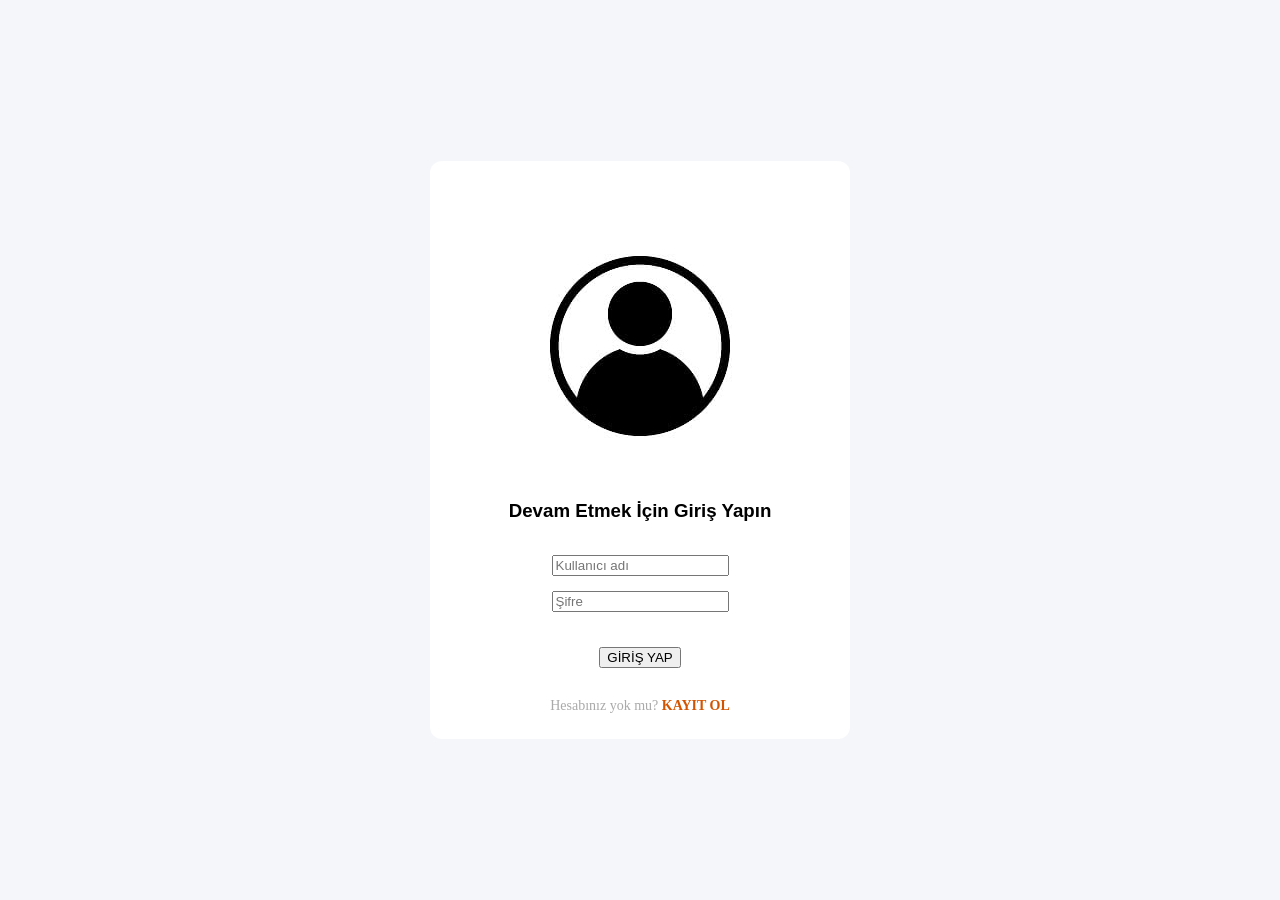
<file: index.html>
<!DOCTYPE html>
<html lang="en">
<head>
    <meta charset="UTF-8">
    <meta name="viewport" content="width=device-width, initial-scale=1.0">
    <title>Giriş Yap</title>
    <link rel="stylesheet" href="style.css">
    <style>
        .link-alani {text-align: center; margin-top: 15px; font-size: 14px; color: #aaa;}
        .link-alani a {color: #d35400; text-decoration: none; font-weight: bold; cursor: pointer;}
        .gizli{display: none;}
    </style>
</head>
<body>
    <div class="giris" id="giris-kutusu">
        <img src="kullanici.jpg" alt="giriş">
        <h3 class="alt-baslik">Devam Etmek İçin Giriş Yapın</h3>
        <form action="giris_kontrol.php" method="post">
            <div class="input">
                <input type="text" id="username" name="kullanici_adi" placeholder="Kullanıcı adı" required>
            </div>
            <div class="input">
                <input type="password" id="password" name="sifre" placeholder="Şifre" required>
            </div>
            <p id="hata_mesaji" class="hata"></p>
            <button type="submit" class="giris-buton">GİRİŞ YAP</button>
        </form>
        <div class="link-alani">
            Hesabınız yok mu? <a onclick="ekranDegistir('kayit')">KAYIT OL</a>
        </div>
    </div>
    <div class="giris gizli" id="kayit-kutusu">
        <img src="kullanici.jpg" alt="kayıt">
        <h3 class="alt-baslik">Yeni Hesap Oluşturun</h3>
        <form action="kaydet.php" method="post">
            <div class="input">
                <input type="text" name="kullanici_adi" placeholder="Kullanıcı adını girin" required>

            </div>
            <div class="input">
                <input type="email" name="email" placeholder="E-posta adresinizi girin" required>
            </div>
            <div class="input">
                <input type="password" name="sifre" placeholder="Güçlü bir şifre giriniz" required>
            </div>
            <button type="submit" class="giris-buton" style="background-color: #27ae60;">KAYDI TAMAMLA</button>
        </form>
        <div class="link-alani">
            Zaten üye misiniz <a onclick="ekranDegistir('giris')">GİRİŞ YAP</a>
        </div>
    </div>
    <script>
        function girisKontrol(event){
            event.preventDefault();
            var username = document.getElementById("username").value;
            var password = document.getElementById("password").value;
            var HataMesaji = document.getElementById("hata_mesaji");
            if(username === "admin" && password === "12345"){
                window.location.href = "vitrin.html"
            }
            else{
                HataMesaji.innerText = "Hatalı Giriş Yaptınız.";
                HataMesaji.style.display = "block";
                document.getElementById("username").style.borderColor = "red";
                document.getElementById("password").style.borderColor = "red";
            }
        }
        function ekranDegistir(hedef){
            var girisFormu = document.getElementById("giris-kutusu");
            var kayitFormu = document.getElementById("kayit-kutusu");

            if (hedef === 'kayit'){
                girisFormu.classList.add("gizli");
                kayitFormu.classList.remove("gizli");
            }
            else{
                kayitFormu.classList.add("gizli");
                girisFormu.classList.remove("gizli");
            }
        }
        // Sayfa yüklendiğinde URL'de hata parametresi var mı kontrol et
window.addEventListener("DOMContentLoaded", () => {
    const urlParams = new URLSearchParams(window.location.search);
    const hata = urlParams.get('hata');
    
    if (hata) {
        var HataMesaji = document.getElementById("hata_mesaji");
        
        // Hata türüne göre mesajı belirliyoruz
        if (hata === "sifre") {
            HataMesaji.innerText = "Şifre yanlış.";
        } else if (hata === "kullanici") {
            HataMesaji.innerText = "Böyle bir kullanıcı bulunamadı.";
        }
        
        // Senin yazdığın o harika kırmızı yapma kodları devreye giriyor:
        HataMesaji.style.display = "block";
        document.getElementById("username").style.borderColor = "red";
        document.getElementById("password").style.borderColor = "red";
    }
});
    </script>
</body>
</html>
</file>
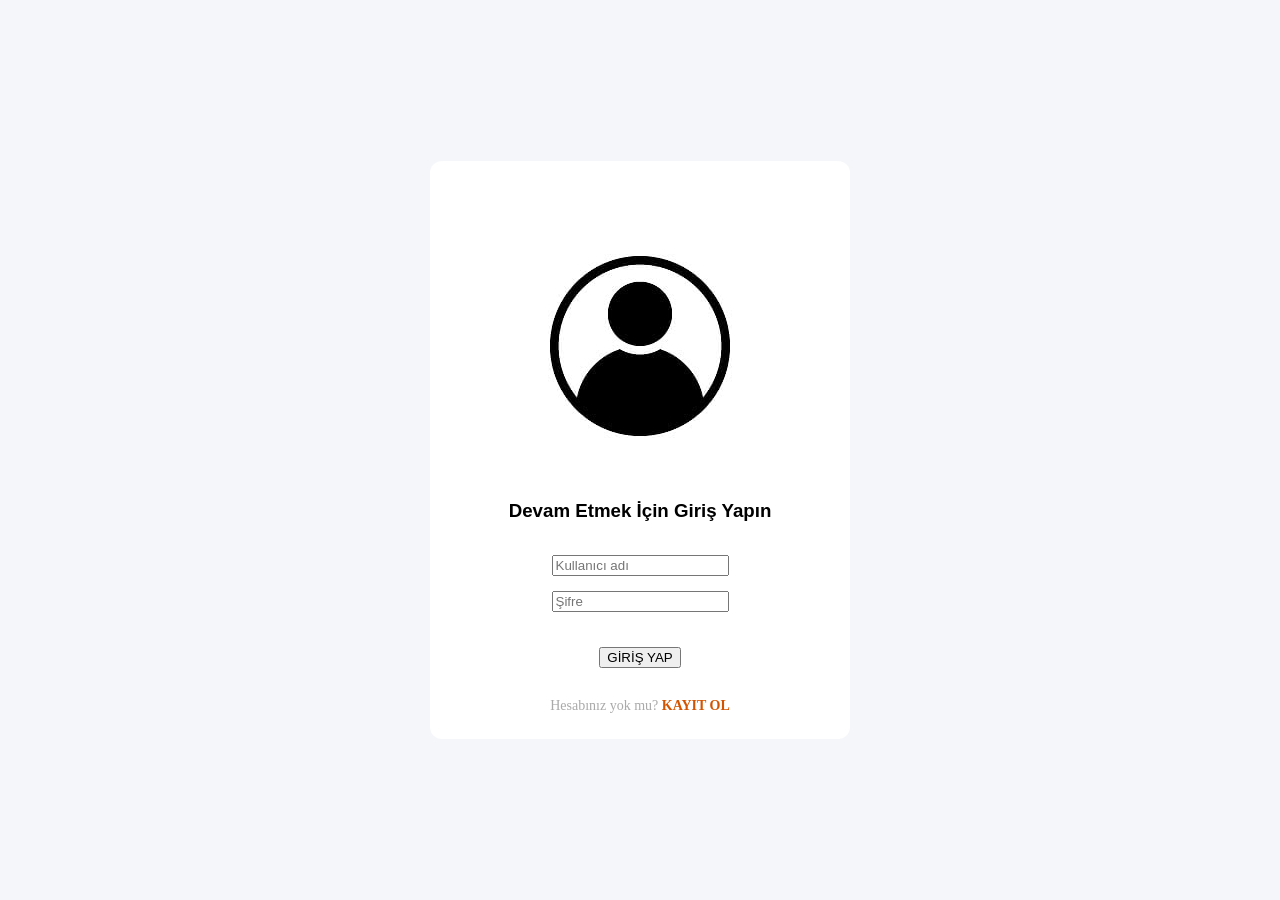
<file: giris.html>
<!DOCTYPE html>
<html lang="en">
<head>
    <meta charset="UTF-8">
    <meta name="viewport" content="width=device-width, initial-scale=1.0">
    <title>Giriş Yap</title>
    <link rel="stylesheet" href="style.css">
    <style>
        .link-alani {text-align: center; margin-top: 15px; font-size: 14px; color: #aaa;}
        .link-alani a {color: #d35400; text-decoration: none; font-weight: bold; cursor: pointer;}
        .gizli{display: none;}
    </style>
</head>
<body>
    <div class="giris" id="giris-kutusu">
        <img src="kullanici.jpg" alt="giriş">
        <h3 class="alt-baslik">Devam Etmek İçin Giriş Yapın</h3>
        <form action="giris_kontrol.php" method="post">
            <div class="input">
                <input type="text" id="username" name="kullanici_adi" placeholder="Kullanıcı adı" required>
            </div>
            <div class="input">
                <input type="password" id="password" name="sifre" placeholder="Şifre" required>
            </div>
            <p id="hata_mesaji" class="hata"></p>
            <button type="submit" class="giris-buton">GİRİŞ YAP</button>
        </form>
        <div class="link-alani">
            Hesabınız yok mu? <a onclick="ekranDegistir('kayit')">KAYIT OL</a>
        </div>
    </div>
    <div class="giris gizli" id="kayit-kutusu">
        <img src="kullanici.jpg" alt="kayıt">
        <h3 class="alt-baslik">Yeni Hesap Oluşturun</h3>
        <form action="kaydet.php" method="post">
            <div class="input">
                <input type="text" name="kullanici_adi" placeholder="Kullanıcı adını girin" required>

            </div>
            <div class="input">
                <input type="email" name="email" placeholder="E-posta adresinizi girin" required>
            </div>
            <div class="input">
                <input type="password" name="sifre" placeholder="Güçlü bir şifre giriniz" required>
            </div>
            <button type="submit" class="giris-buton" style="background-color: #27ae60;">KAYDI TAMAMLA</button>
        </form>
        <div class="link-alani">
            Zaten üye misiniz <a onclick="ekranDegistir('giris')">GİRİŞ YAP</a>
        </div>
    </div>
    <script>
        function girisKontrol(event){
            event.preventDefault();
            var username = document.getElementById("username").value;
            var password = document.getElementById("password").value;
            var HataMesaji = document.getElementById("hata_mesaji");
            if(username === "admin" && password === "12345"){
                window.location.href = "vitrin.html"
            }
            else{
                HataMesaji.innerText = "Hatalı Giriş Yaptınız.";
                HataMesaji.style.display = "block";
                document.getElementById("username").style.borderColor = "red";
                document.getElementById("password").style.borderColor = "red";
            }
        }
        function ekranDegistir(hedef){
            var girisFormu = document.getElementById("giris-kutusu");
            var kayitFormu = document.getElementById("kayit-kutusu");

            if (hedef === 'kayit'){
                girisFormu.classList.add("gizli");
                kayitFormu.classList.remove("gizli");
            }
            else{
                kayitFormu.classList.add("gizli");
                girisFormu.classList.remove("gizli");
            }
        }
        // Sayfa yüklendiğinde URL'de hata parametresi var mı kontrol et
window.addEventListener("DOMContentLoaded", () => {
    const urlParams = new URLSearchParams(window.location.search);
    const hata = urlParams.get('hata');
    
    if (hata) {
        var HataMesaji = document.getElementById("hata_mesaji");
        
        // Hata türüne göre mesajı belirliyoruz
        if (hata === "sifre") {
            HataMesaji.innerText = "Şifre yanlış.";
        } else if (hata === "kullanici") {
            HataMesaji.innerText = "Böyle bir kullanıcı bulunamadı.";
        }
        
        // Senin yazdığın o harika kırmızı yapma kodları devreye giriyor:
        HataMesaji.style.display = "block";
        document.getElementById("username").style.borderColor = "red";
        document.getElementById("password").style.borderColor = "red";
    }
});
    </script>
</body>
</html>
</file>
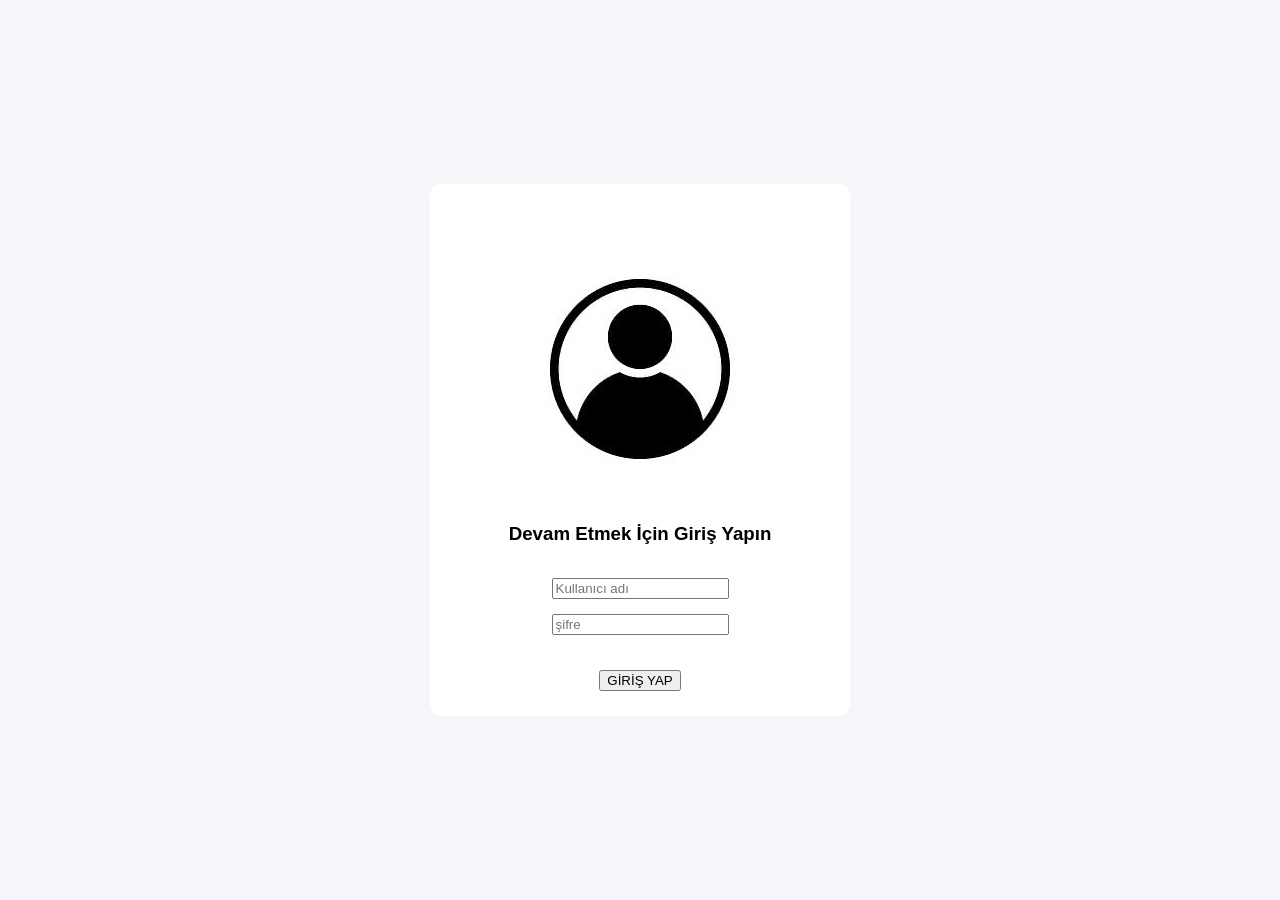
<file: sifre.html>
<!DOCTYPE html>
<html lang="en">
<head>
    <meta charset="UTF-8">
    <meta name="viewport" content="width=device-width, initial-scale=1.0">
    <title>Giriş Yap</title>
    <link rel="stylesheet" href="stil.css">
</head>
<body>
    <div class="giris">
        <img src="kullanici.jpg" alt="giriş">
        <h3 class="alt-baslik">Devam Etmek İçin Giriş Yapın</h3>
     <form onsubmit="girisKontrol(event)">
     <div class="input">
        <input type="text" id="username" placeholder="Kullanıcı adı" required>
     </div>
     <div class="input">
        <input type="password" id="password" placeholder="şifre" required>
     </div>
     <p id="HataMesaji" class="hata" ></p>
     <button type="submit" class="giris-buton">GİRİŞ YAP</button>
     </form>
    </div>
    <script>
        function girisKontrol(event){
            event.preventDefault();
            var username = document.getElementById("username").value;
            var password = document.getElementById("password").value;
            var HataMesaji = document.getElementById("HataMesaji");
            if(username === "admin" && password === "12345"){
                window.location.href = "site.html"
            }
            else{
                HataMesaji.innerText = "Hatalı Giriş Yaptınız.";
                HataMesaji.style.display = "block";
                document.getElementById("username").style.borderColor = "red";
                document.getElementById("password").style.borderColor = "red";
            }
        }
    </script>
</body>
</html>
</file>
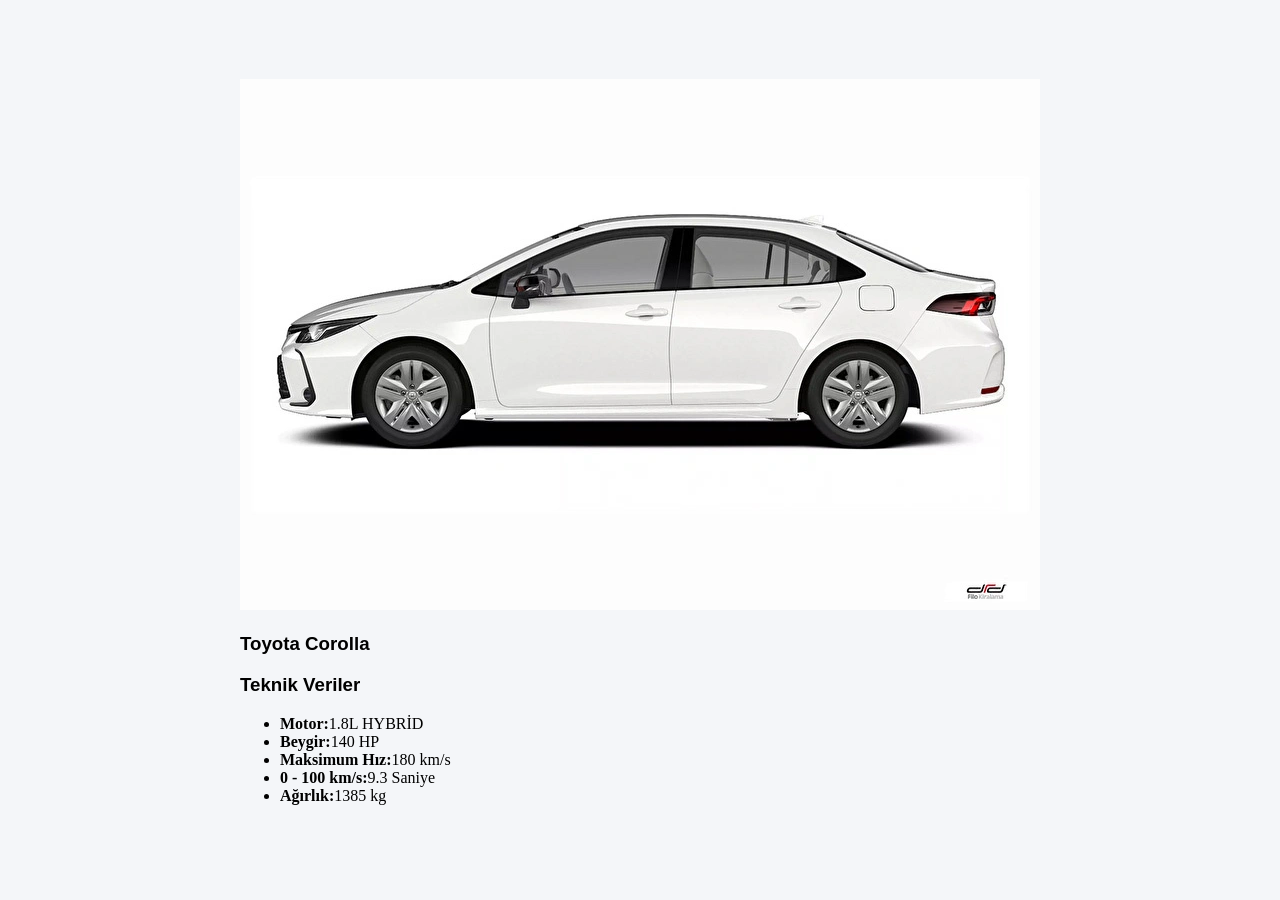
<file: site.html>
<!DOCTYPE html>
<html lang="en">
<head>
    <meta charset="UTF-8">
    <meta name="viewport" content="width=device-width, initial-scale=1.0">
    <title>Vitrin</title>
    <link rel="stylesheet" href="stil.css">
</head>
<body>
    <div class="kart-alani">
        <div class="kart-ici">
            <div class="on-yuz">
                <img src="toyota.corolla.jpg" alt="Toyota Corolla">
                <h3>Toyota Corolla</h3>
            </div>
            <div class="arka-yuz">
                <h3>Teknik Veriler</h3>
                <ul class="ozellikler">
                    <li><strong>Motor:</strong>1.8L HYBRİD</li>
                    <li><strong>Beygir:</strong>140 HP</li>
                    <li><strong>Maksimum Hız:</strong>180 km/s</li>
                    <li><strong>0 - 100 km/s:</strong>9.3 Saniye</li>
                    <li><strong>Ağırlık:</strong>1385 kg</li>
                </ul>
            </div>
        </div>
    </div>    
</body>
</html>
</file>
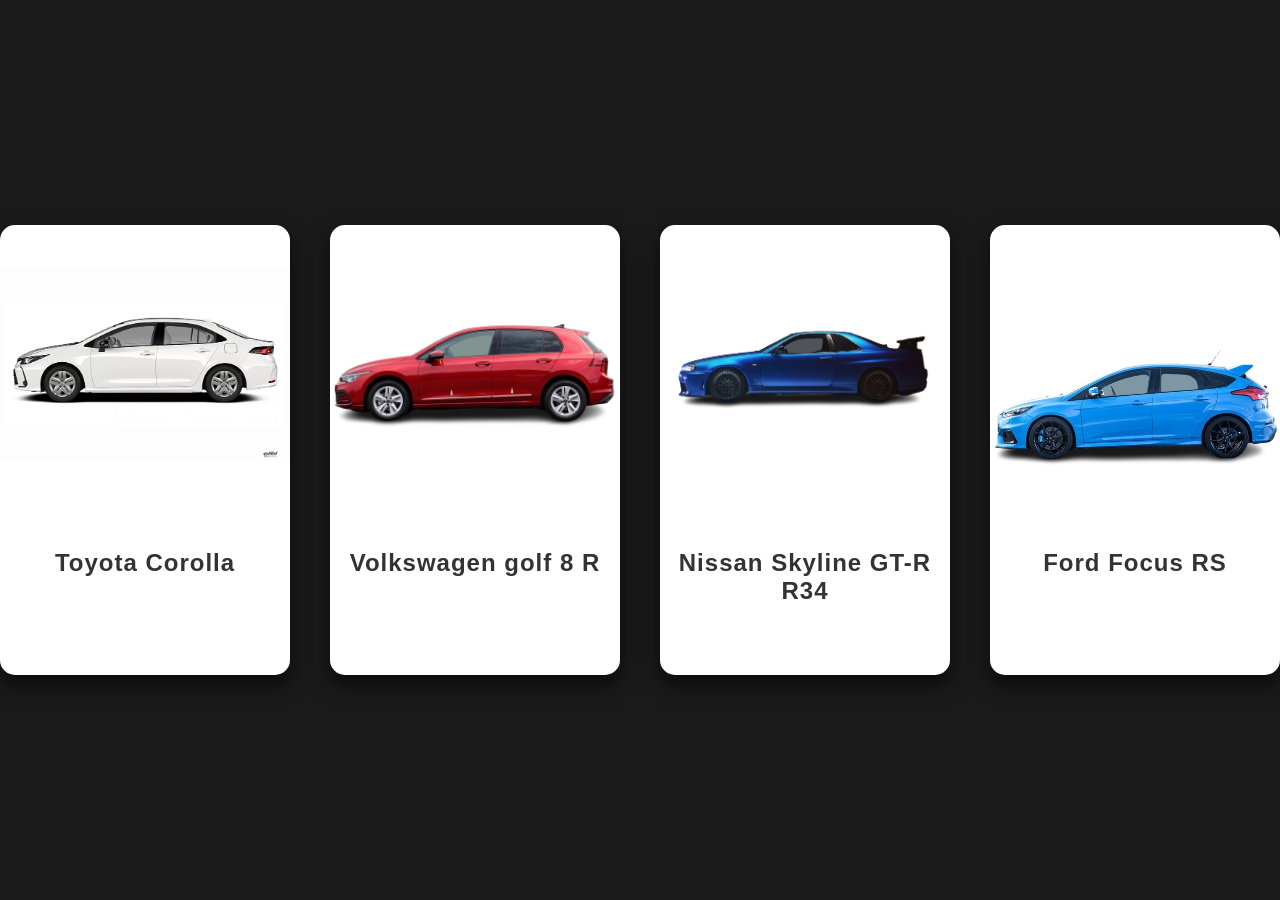
<file: vitrin.html>
<!DOCTYPE html>
<html lang="en">
<head>
    <meta charset="UTF-8">
    <meta name="viewport" content="width=device-width, initial-scale=1.0">
    <title>Vitrin</title>
    <link rel="stylesheet" href="vitrin.css">
</head>
<body>
    <div class="kapsayici">
      <div class="kart-alani">
          <div class="kart-ici">
              <div class="on-yuz">
                <img src="toyota.corolla.jpg" alt="Toyota Corolla">
                <h3>Toyota Corolla</h3>
              </div>
              <div class="arka-yuz">
                <h3>Teknik Veriler</h3>
                <ul class="ozellikler">
                    <li><strong>Motor:</strong>1.8 HYBRİD</li>
                    <li><strong>Beygir:</strong>140 HP</li>
                    <li><strong>Maksimum Hız:</strong>180 km/s</li>
                    <li><strong>0 - 100 km/s:</strong>9.3 Saniye</li>
                    <li><strong>Ağırlık:</strong>1385 kg</li>
                </ul>
              </div>
            </div>
        </div>  
        <div class="kart-alani">
          <div class="kart-ici">
              <div class="on-yuz">
                <img src="golf.png" alt="GOLF-8">
                <h3>Volkswagen golf 8 R</h3>
              </div>
              <div class="arka-yuz" style="background-color: #6F2C3E;">
                <h3>Teknik Veriler</h3>
                <ul class="ozellikler">
                    <li><strong>Motor:</strong>2.0 TSI</li>
                    <li><strong>Beygir:</strong>328 HP</li>
                    <li><strong>Maksimum Hız:</strong>265 km/s</li>
                    <li><strong>0 - 100 km/s:</strong>4.6 Saniye</li>
                    <li><strong>Ağırlık:</strong>1495 kg</li>
                </ul>
              </div>
            </div>
        </div>
        <div class="kart-alani">
          <div class="kart-ici">
              <div class="on-yuz">
                <img src="skyline.png" alt="Nissan GT-R">
                <h3>Nissan Skyline GT-R R34</h3>
              </div>
              <div class="arka-yuz" style="background-color: #212f3d;">
                <h3>Teknik Veriler</h3>
                <ul class="ozellikler">
                    <li><strong>Motor:</strong>2.6 V6</li>
                    <li><strong>Beygir:</strong>500 HP</li>
                    <li><strong>Maksimum Hız:</strong>300 km/s</li>
                    <li><strong>0 - 100 km/s:</strong>3.8 Saniye</li>
                    <li><strong>Ağırlık:</strong>1560 kg</li>
                </ul>
              </div>
            </div>
        </div>
        <div class="kart-alani">
          <div class="kart-ici">
              <div class="on-yuz">
                <img src="focus.png" alt="Ford Focus RS">
                <h3>Ford Focus RS</h3>
              </div>
              <div class="arka-yuz" style="background-color: #27ae60;">
                <h3>Teknik Veriler</h3>
                <ul class="ozellikler">
                    <li><strong>Motor:</strong>2.3 EcoBoost</li>
                    <li><strong>Beygir:</strong>350 HP</li>
                    <li><strong>Maksimum Hız:</strong>266 km/s</li>
                    <li><strong>0 - 100 km/s:</strong>4.7 Saniye</li>
                    <li><strong>Ağırlık:</strong>1599 kg</li>
                </ul>
              </div>
            </div>
        </div>
    </div>
</body>
</html>
</file>
<file: style.css>
body{
    margin: 0px;
    padding: 0px;
    height: 100vh;
    background-color: #f4f6f9;
    display: flex;
    justify-content: center;
    align-items: center;

}
.giris{
    background-color: #ffffff;
    padding: 25px 30px;
    width: 100%;
    max-width: 360px;
    border-radius: 12px;
    display: flex;
    flex-direction: column;
    align-items: center;
    gap: 15px;
}
.giris img{
    margin-bottom: -60px;
    margin-top: -20px;
}
h3{
    font-family: Arial, Helvetica, sans-serif;
}
.input{
    width: 100%;
    margin-bottom: 15px;
}
.input input:focus{
    border: 2px solid #007bff;
}
.giris-buton:hover{
    background-color: #86baf2;
}
.giris-buton {
    display: block;
    margin: 15px auto 0 auto;
}
.hata{
    color: red;
    font-size: 15px;
    margin-top: -5px;
    margin-bottom: 25px;
    font-family: Arial, Helvetica, sans-serif;
    display: flex;
    flex-direction: column;
    text-align: center;
}
</file>
<file: stil.css>
body{
    margin: 0px;
    padding: 0px;
    height: 100vh;
    background-color: #f4f6f9;
    display: flex;
    justify-content: center;
    align-items: center;

}
.giris{
    background-color: #ffffff;
    padding: 25px 30px;
    width: 100%;
    max-width: 360px;
    border-radius: 12px;
    display: flex;
    flex-direction: column;
    align-items: center;
    gap: 15px;
}
.giris img{
    margin-bottom: -60px;
    margin-top: -20px;
}
h3{
    font-family: Arial, Helvetica, sans-serif;
}
.input{
    width: 100%;
    margin-bottom: 15px;
}
.input input:focus{
    border: 2px solid #007bff;
}
.giris-buton:hover{
    background-color: #86baf2;
}
.giris-buton {
    display: block;
    margin: 15px auto 0 auto;
}
.hata{
    color: red;
    font-size: 15px;
    margin-top: -5px;
    margin-bottom: 25px;
    font-family: Arial, Helvetica, sans-serif;
    display: flex;
    flex-direction: column;
    text-align: center;
}
</file>
<file: vitrin.css>
body{
    display: flex;
    justify-content: center;
    align-items: center;
    height: 100vh;
    background-color: #1a1a1a;
    margin: 0;
    font-family: sans-serif;

}
.kart-alani{
    background-color: transparent;
    width: 320px;
    height: 450px;
    perspective: 1000px;
}
.kart-ici{
    position: relative;
    width: 100%;
    height: 100%;
    text-align: center;
    transition: transform 0.8s ease;
    transform-style: preserve-3d;
}
.kart-alani:hover .kart-ici{
    transform: rotateY(180deg);
}
.on-yuz, .arka-yuz{
    position: absolute;
    width: 100%;
    height: 100%;
    backface-visibility: hidden;
    border-radius: 15px;
    box-shadow: 0 10px 20px rgba(0, 0, 0, 0.6);
    overflow: hidden;
}
.on-yuz{
    background-color: #fff;
    color: #333;

}
.on-yuz img{
    width: 100%;
    height: 280px;
    object-fit: contain;
}
.on-yuz h3{
    margin-top: 40px;
    font-size: 24px;
    letter-spacing: 1px;
}
.arka-yuz{
    background-color: #2980b9;
    color: white;
    transform: rotateY(180deg);
    justify-content: center;
    flex-direction: column;
    display: flex;
}
.ozellikler{
    list-style: none;
    padding: 0 30px;
    text-align: left;
    line-height: 2.2;
    font-size: 15px;
}
.ozellikler strong{
    display: inline-block;
    width: 130px;
    color: #ecf0f1;
}
.arka-yuz h3{
    border-bottom: 2px solid rgba(255, 255, 255, 0.5);
    padding-bottom: 15px;
    margin: 0 30px 20px 30px;
    font-size: 20px;
}
.kapsayici{
    display: flex;
    gap: 40px;
    justify-content: center;
    align-items: center;
    width: 100%;
}
</file>
